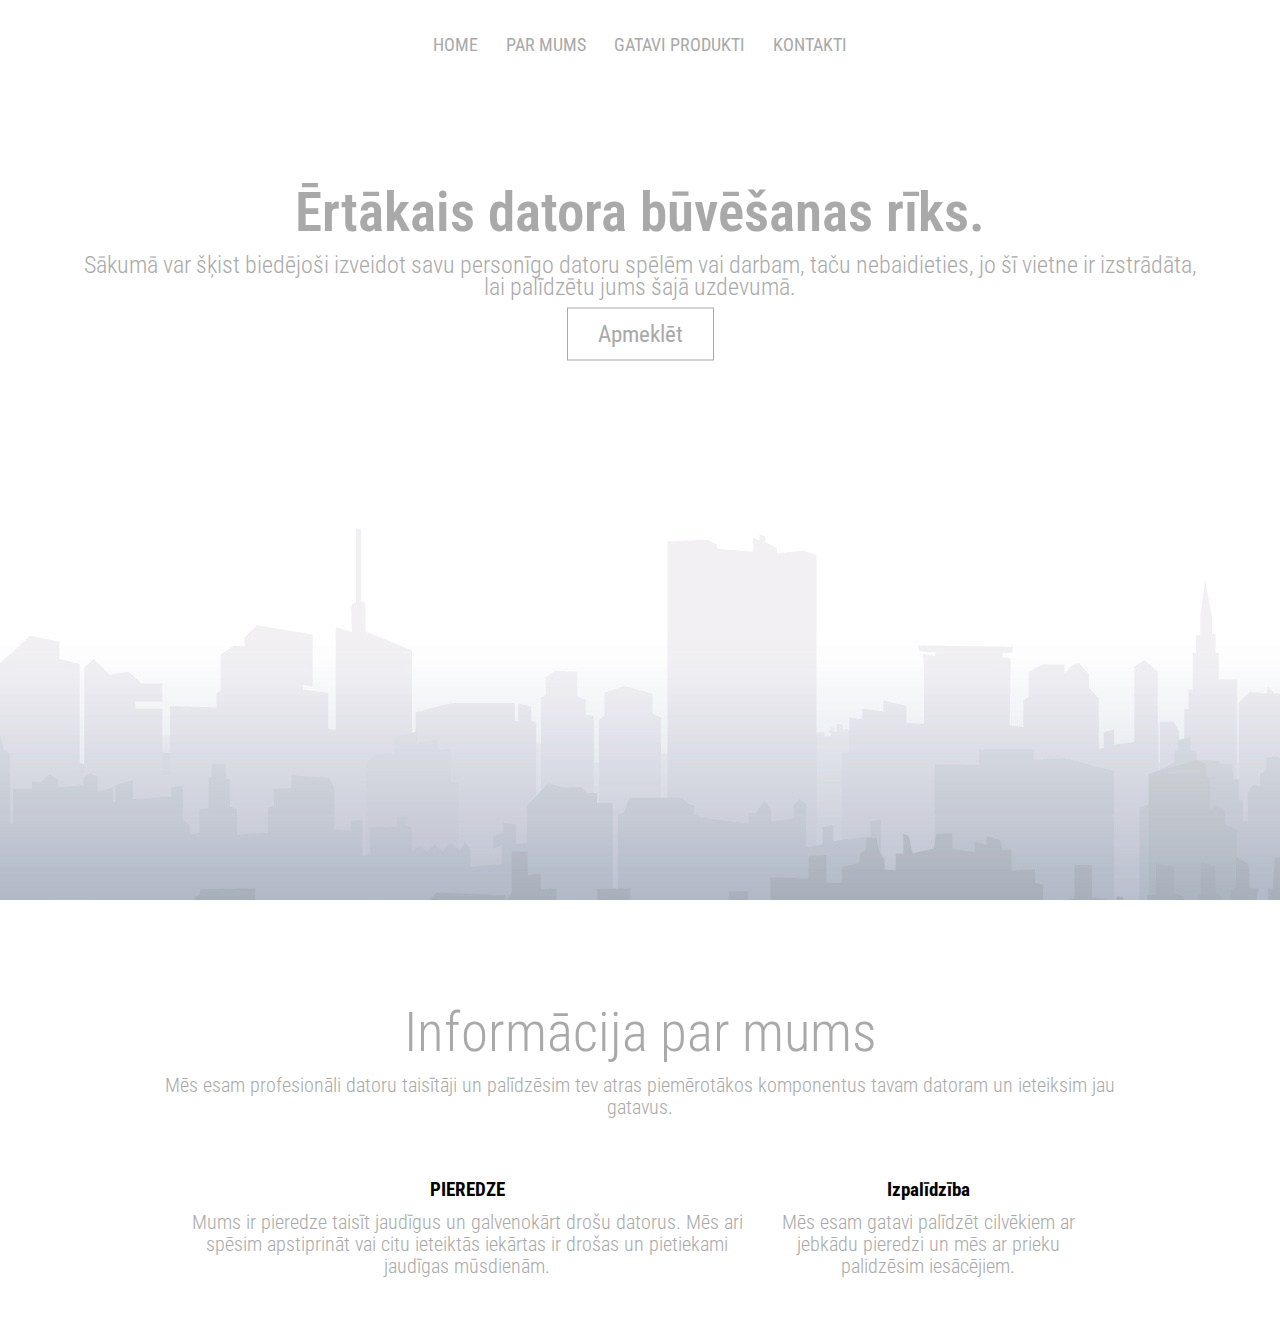
<file: Majaslapa/index.html>
<!DOCTYPE html>
<html>
<head>
    <meta name="viewport" content="with=device-width, initial-scale=1.0"> 
     <title>Majaslapa</title>
     <link rel="stylesheet" href="style.css">
    <link rel="preconnect" href="https://fonts.googleapis.com">
<link rel="preconnect" href="https://fonts.gstatic.com" crossorigin>
<link href="https://fonts.googleapis.com/css2?family=Roboto+Condensed:wght@300&display=swap" rel="stylesheet">
</head>
<body>
    <section class="header">
        <nav>
            <a href="index.html"></a>
            <div class="nav-links">
                <ul>
                    <li><a href="index.html">HOME</a></li>
                    <li><a href="">PAR MUMS</a></li>
                    <li><a href="">GATAVI PRODUKTI</a></li>
                    <li><a href="">KONTAKTI</a></li>
                </ul>
            </div>
        </nav>
            
<div class="text-box">
    <hl>Ērtākais datora būvēšanas rīks.</hl> 
    <p> Sākumā var šķist biedējoši izveidot savu personīgo datoru spēlēm vai darbam, taču nebaidieties, jo šī vietne ir izstrādāta, lai palīdzētu jums šajā uzdevumā.
    </p>
    <a href="" class="hero-btn"> Apmeklēt</a>
</div>
        
<!-----------Par Mums--------->
        
    </section>
<section class="PARMUMS">
    <h1>Informācija par mums</h1>
    <p>Mēs esam profesionāli datoru taisītāji un palīdzēsim tev atras piemērotākos komponentus tavam datoram un ieteiksim jau gatavus.</p>
    
    <div class="row">
        <div class="PARMUMS-COL">
            <h3>PIEREDZE</h3>
            <p>Mums ir pieredze taisīt jaudīgus un galvenokārt drošu datorus. Mēs ari spēsim apstiprināt vai citu ieteiktās iekārtas ir drošas un pietiekami jaudīgas mūsdienām.</p>
        </div>
        <div class="PARMUMS-COL">
            <h3>Izpalīdzība</h3>
            <p>Mēs esam gatavi palīdzēt cilvēkiem ar jebkādu pieredzi un mēs ar prieku palidzēsim iesācējiem.</p>
        </div>
    </div>
    
    
        
        
        
</section>
    
    
    
    
    
    
    
    
    
    </section>
    
    
</body>
</html>
</file>
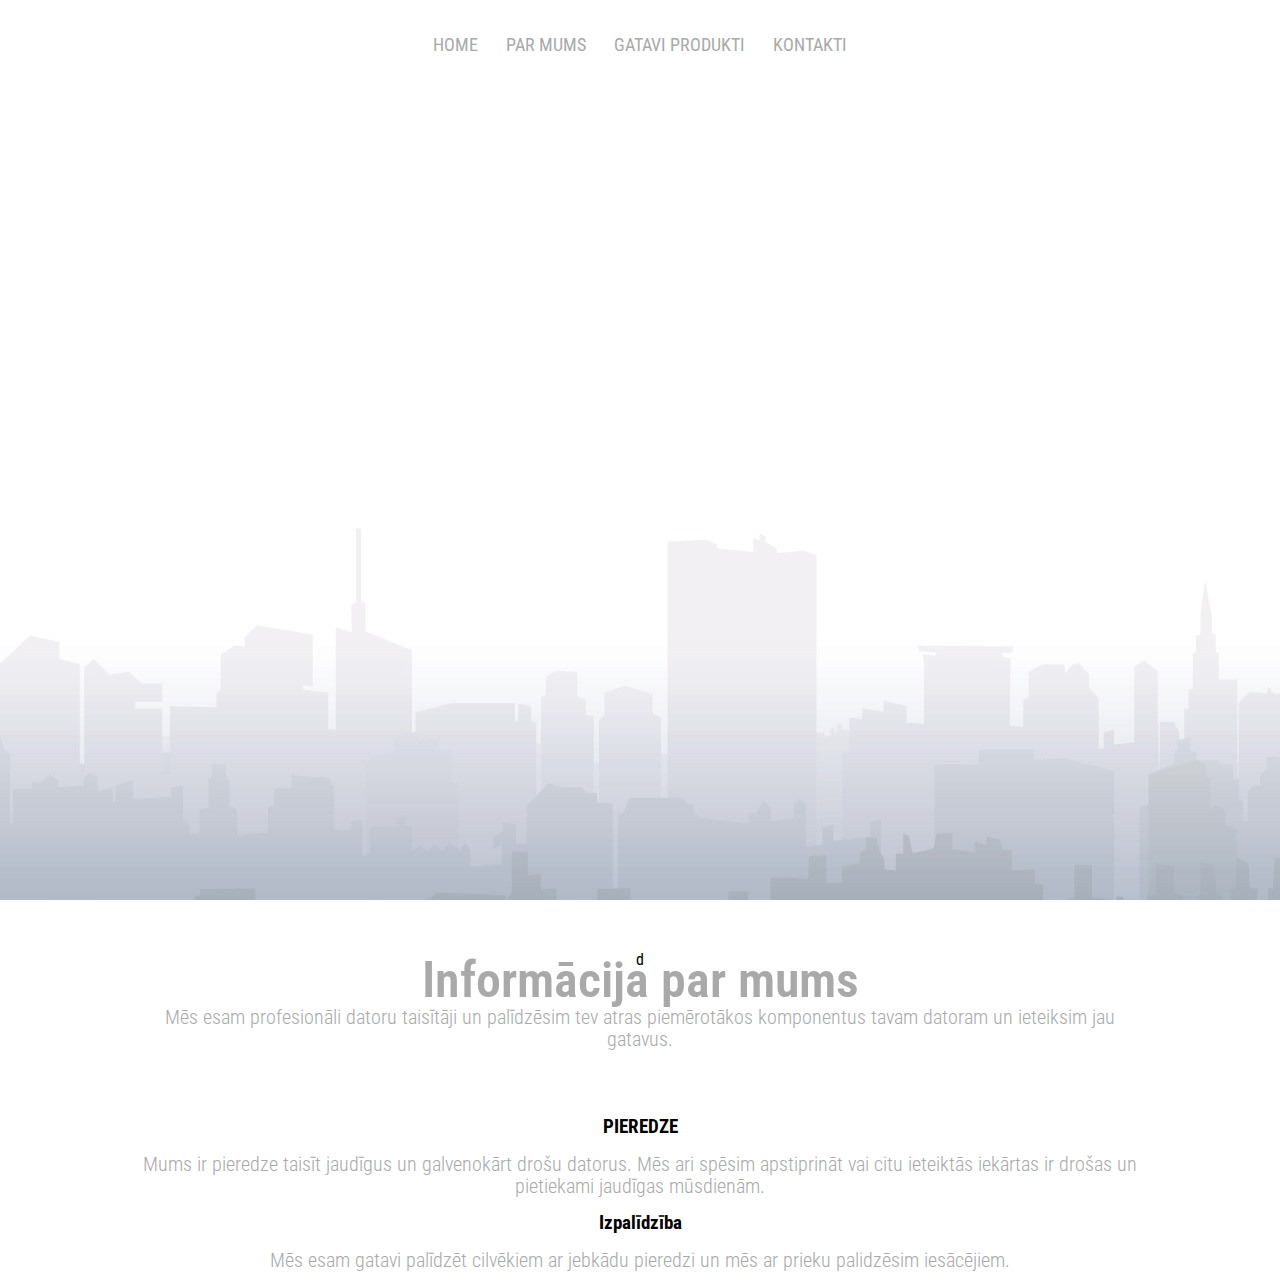
<file: Majaslapa/PARMUMS.html>
<!DOCTYPE html>
<html>
<head>
    <meta name="viewport" content="with=device-width, initial-scale=1.0"> 
     <title>Majaslapa</title>
     <link rel="stylesheet" href="PARMUMS.css">
    <link rel="preconnect" href="https://fonts.googleapis.com">
<link rel="preconnect" href="https://fonts.gstatic.com" crossorigin>
<link href="https://fonts.googleapis.com/css2?family=Roboto+Condensed:wght@300&display=swap" rel="stylesheet">
</head>
<body>
    <section class="header">
        <nav>
            <a href="index.html"></a>
            <div class="nav-links">
                <ul>
                    <li><a href="index.html">HOME</a></li>
                    <li><a href="PARMUMS.html">PAR MUMS</a></li>
                    <li><a href="">GATAVI PRODUKTI</a></li>
                    <li><a href="">KONTAKTI</a></li>
                </ul>
            </div>
        </nav>

    </section>
<section class="PARMUMS">d    <h1>Informācija par mums</h1>
    <p>Mēs esam profesionāli datoru taisītāji un palīdzēsim tev atras piemērotākos komponentus tavam datoram un ieteiksim jau gatavus.</p>
    
    <div class="row">
        <div class="PARMUMS-COL">
            <h3>PIEREDZE</h3>
            <p>Mums ir pieredze taisīt jaudīgus un galvenokārt drošu datorus. Mēs ari spēsim apstiprināt vai citu ieteiktās iekārtas ir drošas un pietiekami jaudīgas mūsdienām.</p>
            <h3>Izpalīdzība</h3>
            <p>Mēs esam gatavi palīdzēt cilvēkiem ar jebkādu pieredzi un mēs ar prieku palidzēsim iesācējiem.</p>
        </div>
    </div>
    
    
        
        
        
</section>
    
    
    
</body>
</html>
</file>
<file: Majaslapa/style.css>
*{
    margin: 0;
    padding: 0;
    font-family: 'Roboto Condensed', sans-serif;
}
.header{
    min-height: 100vh;
    width: 100%;
    background-image: url(images/fons.png);
    background-position:center
    background-size: fill;
    position: relative;
}
nav{
    display: flex;
    padding: 2% 12%;
    justify-content: space-between;
    align-items: center;
}
.nav-links{
    flex: 1.2;
    text-align: center;
}
.nav-links ul li{
        list-style: none;
        display: inline-block;
        padding: 8px 12px;
        position: relative;
}
.nav-links ul li a{
    color:#A9A9A9;
    text-decoration: none;
    font-size: 18px;
}
.nav-links ul li::after{
    content: '';
    width: 0%;
    height: 2px;
    background:#A9A9A9;
    display: block;
    margin:inherit;
    transition: 0.2s;
}
.nav-links ul li:hover::after{
    width: 100%;
}
.text-box{
    width: 90%;
    color:#A9A9A9;
    position:absolute;
    font-size: 20 px;
    top: 30%;
    left: 50%;
    transform: translate(-50%,-50%);
    text-align: center;
}
.text-box hl{
    font-size: 55px;
    font-weight: 600;
}
.text-box p{
    font-size: 24px;
    color:#A9A9A9;
}
.hero-btn{
    display: inline-block;
    text-decoration: none;
    color:#A9A9A9;
    border: 1px solid #A9A9A9;
    padding: 12px 30px;
    font-size: 23px;
    background: transparent;
    position: relative;
}
.hero-btn:hover{
    border: 1px solid #A9A9A9;
    background: #A9A9A9;
    color: #fff;
    transition: 0.2s;
}

/*------- PARMUMS -------*/

.PARMUMS{
    width:  80%;
    margin: auto;
    text-align: center;
    padding-top: 100px;
}
h1{
    font-size: 55px;
    font-weight: 300;
    color: #A9A9A9
}

p{
    color: #A9A9A9;
    font-size: 20px;
    font-weight: 300;
    line-height: 22px;
    padding: 10px;
}
.row{
    margin: 5%;
    display: flex;
    justify-content: space-between;
}
     
    
    
    
    
    
    
}
</file>
<file: Majaslapa/PARMUMS.css>
*{
    margin: 0;
    padding: 0;
    font-family: 'Roboto Condensed', sans-serif;
}
.header{
    min-height: 100vh;
    width: 100%;
    background-image: url(images/fons.png);
    background-position:center
    background-size: fill;
    position: relative;
}

nav{
    display: flex;
    padding: 2% 12%;
    justify-content: space-between;
    align-items: center;
}
.nav-links{
    flex: 1.2;
    text-align: center;
}
.nav-links ul li{
        list-style: none;
        display: inline-block;
        padding: 8px 12px;
        position: relative;
}
.nav-links ul li a{
    color:#A9A9A9;
    text-decoration: none;
    font-size: 18px;
}
.nav-links ul li:hover::after{
    width: 100%;
}

.PARMUMS{
    width:  80%;
    margin: auto;
    text-align: center;
    padding-top: 50px;
}
h1{
    font-size: 50px;
    line-height: 22px;
    font-weight: 600;
    color: #A9A9A9
}

p{
    color: #A9A9A9;
    font-size: 20px;
    font-weight: 300;
    line-height: 22px;
    padding: 15px;
}
    
.row{
    margin-top: 5%;
    display: flex;
    justify-content: space-between;
}
    
    
    
    
    
    
}
</file>
